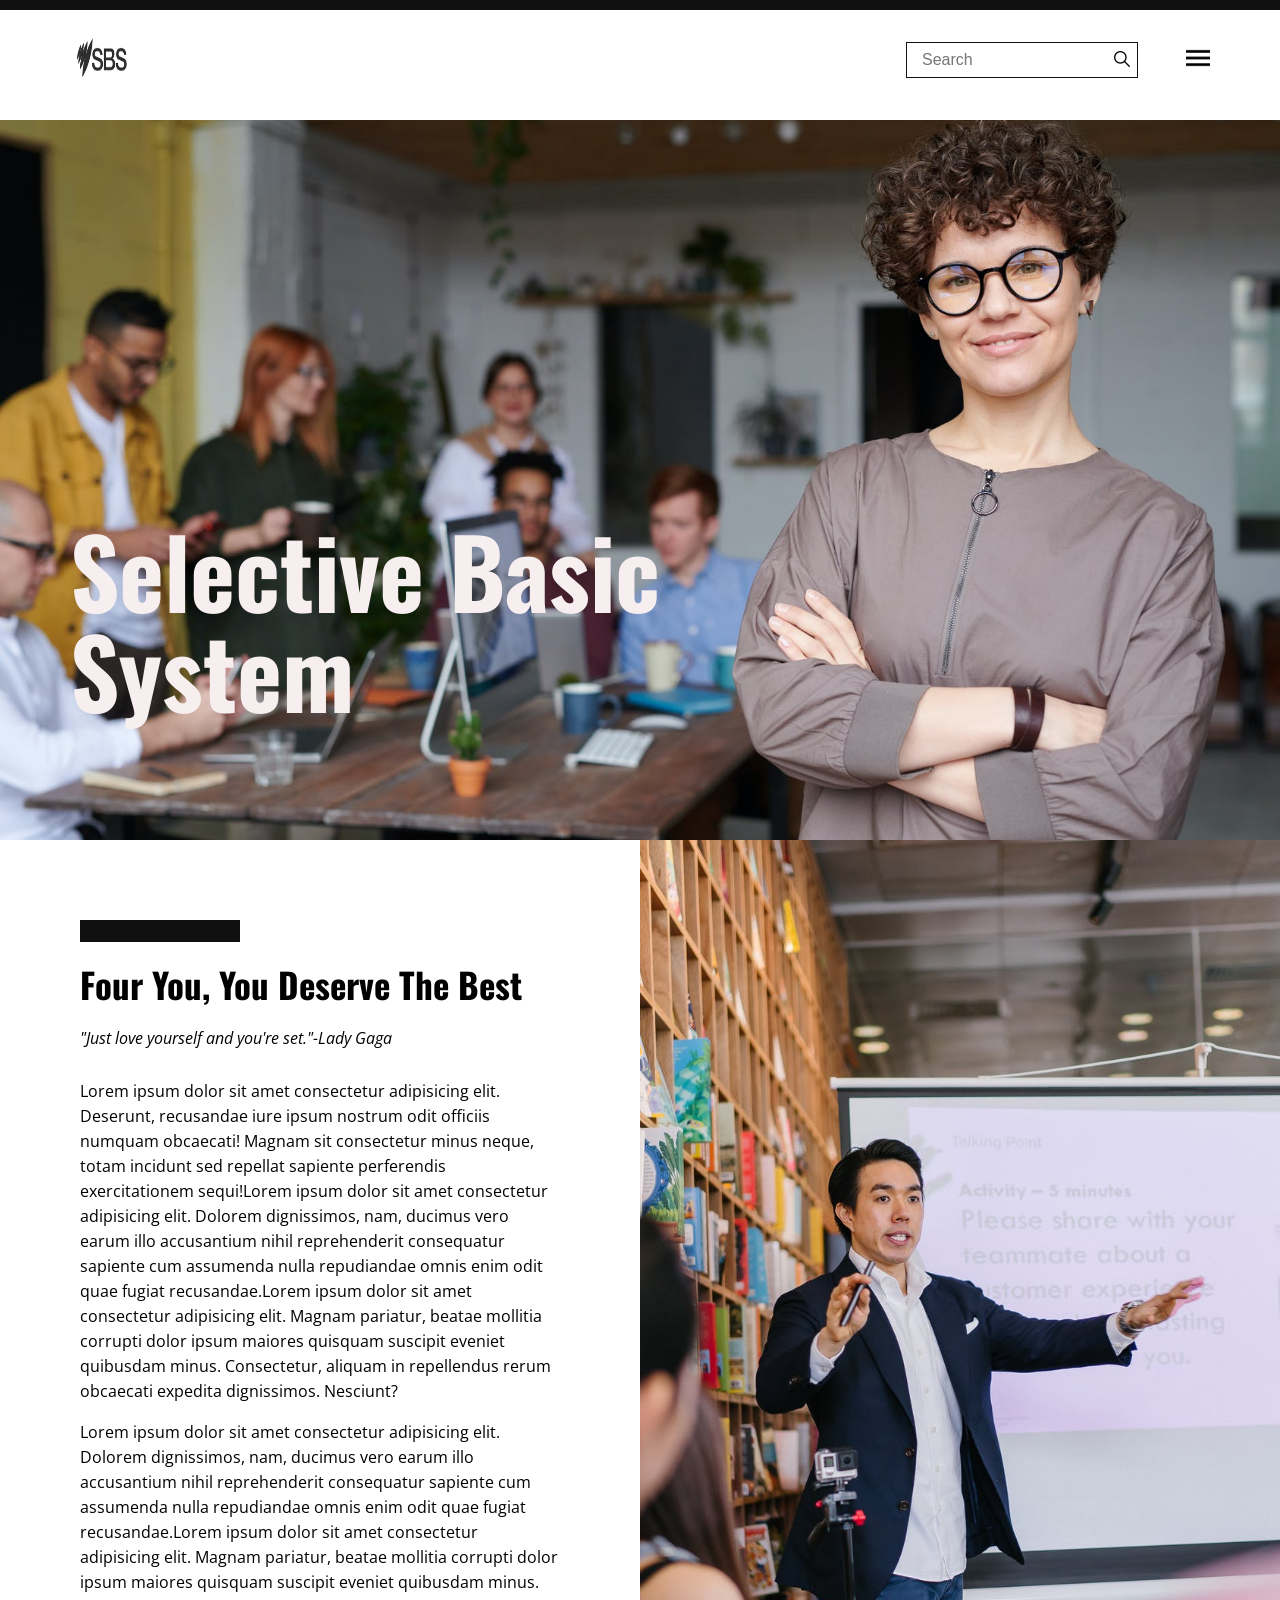
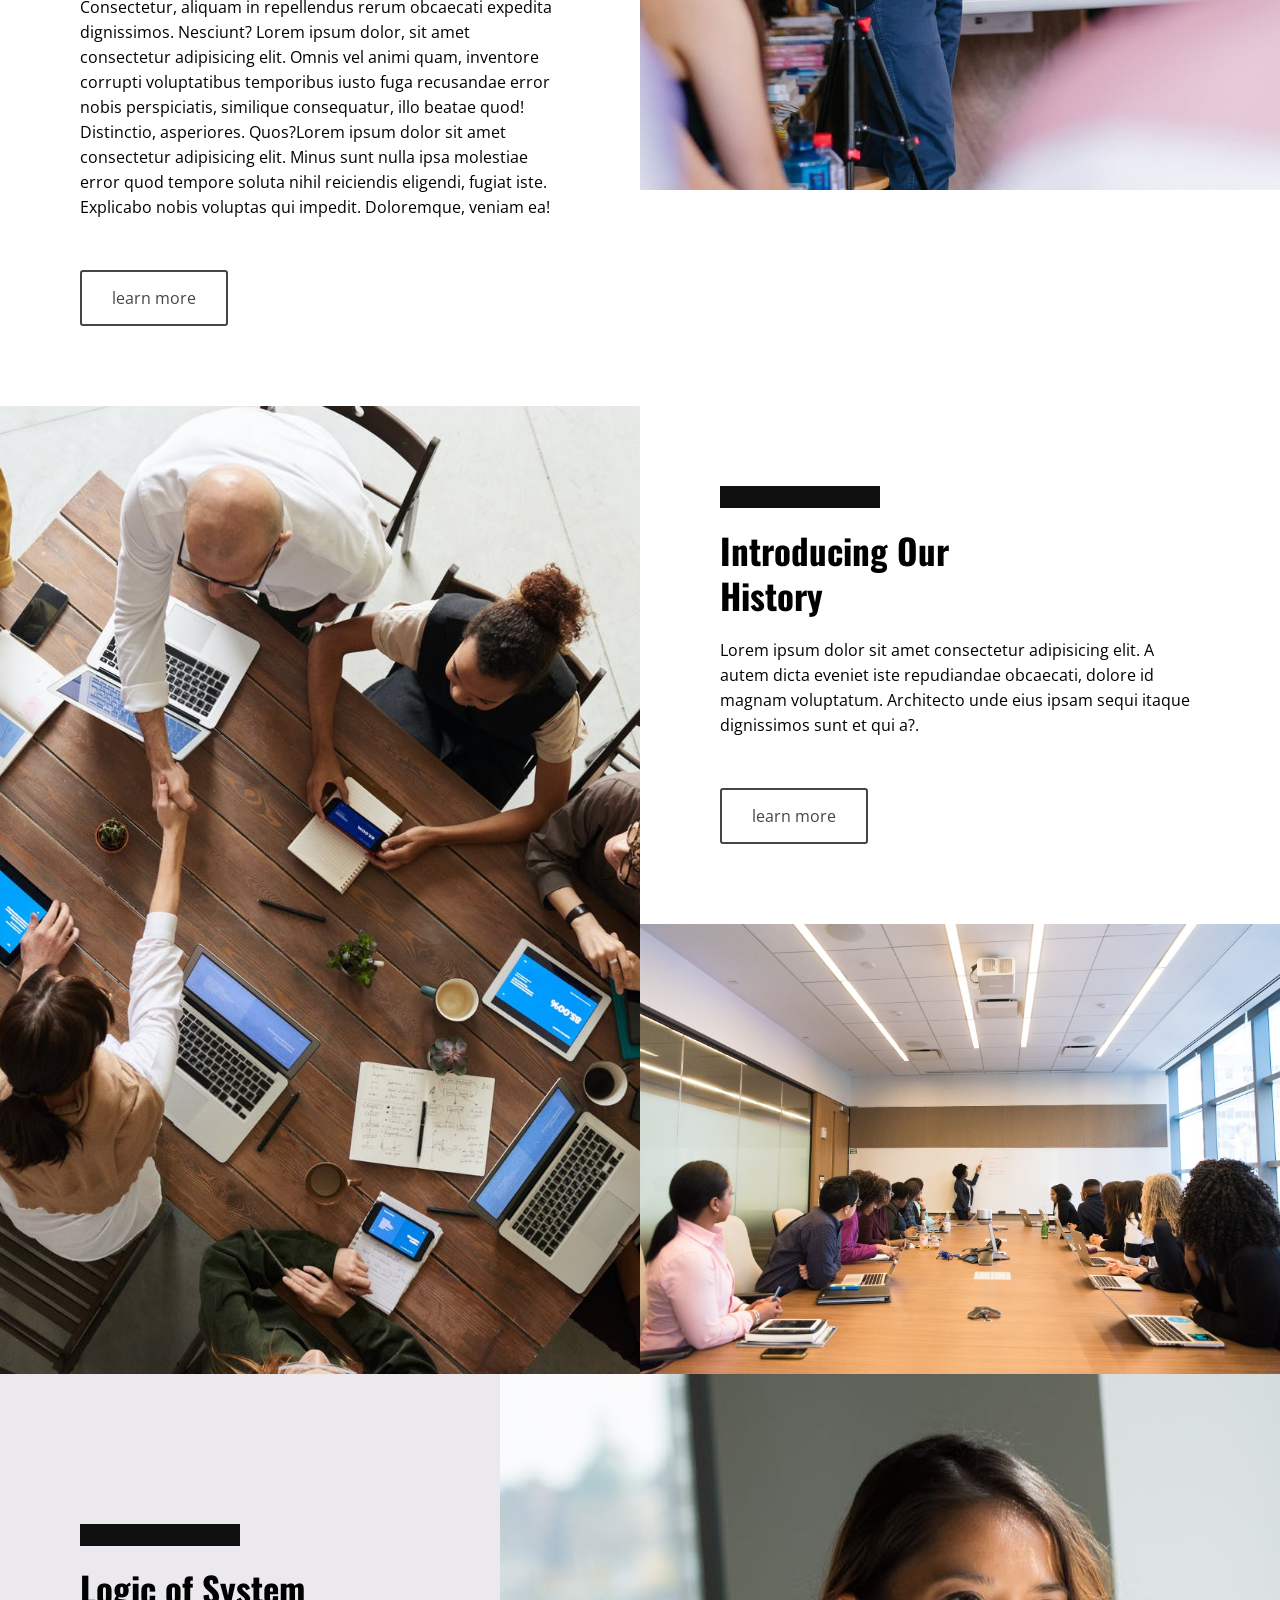
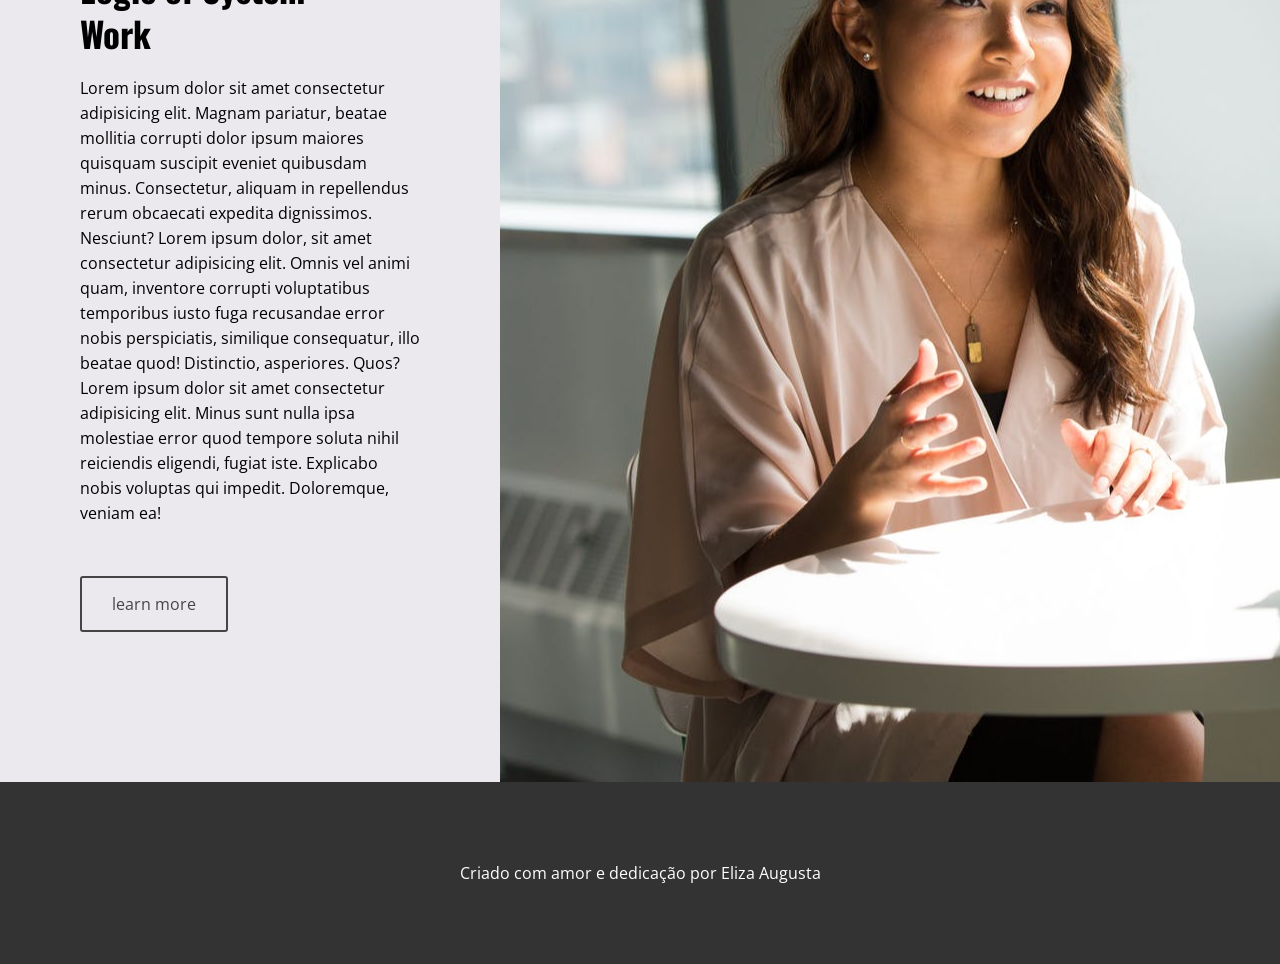
<file: index.html>
<!DOCTYPE html>
<html>
<head>
    <meta charset="UTF-8">
    <meta http-equiv="X-UA-Compatible" content="IE=edge">
    <meta name="viewport" content="width=device-width, initial-scale=1.0">
    <title>SBS</title>
    <style>
        @import url('https://fonts.googleapis.com/css2?family=Open+Sans:ital@0;1&family=Oswald:wght@400;700&display=swap');


body{
    font-family:'Open Sans',sans-serif;
    margin: 0;
	padding: 0;
	box-sizing: border-box;
}
header{
	height:120px;
}
header .line{
    background-color: #0f0f0f;
    height: 10px;
}
.container {
    max-width: 1140px;
    margin: auto;
}
.bar{
    background-color: #0f0f0f;
    width: 160px;
    height: 22px;
}
h1{
    font-size:6rem;
    font-weight: bold;
    font-family: 'Oswald',sans-serif;
    line-height: 100px;
    margin: 0;
    margin-bottom: 30px;
    color: rgb(247, 239, 239);
}
h2{
    font-weight: bold;
    font-family: 'Oswald',sans-serif;
    line-height: 45px;
    font-size: 35px;
    margin: 20px 0;
}
.button{
    display: inline-block;
    border: 2px solid #454545;
    padding: 15px 30px ;
    border-radius: 3px;
    color: #454545;
    text-decoration: none;
}
.button:hover{
    color: white;
    background-color: #454545;
}
.header--area {
    display: flex;
    justify-content: space-between;
    align-items: center;
    height: 100px;
}
.header--right{
    display: flex;
    align-items: center;
}
.header--left img{
    width: 64px;
    height: 64px;
}
.header--search form{
    display: flex;
}
.header--search input{
    font-size: 16px;
    padding: 8px 15px;
    border: 1px solid RGB(17,17,17);
    outline: 0;
    width: 100%;
    max-width: 220px;
}
.header--search button{
    border: 0;
    background: transparent;
    margin-left: -30px;
    cursor: pointer;
}
.header--search button img{
    width: 16px;
    height: 16px;
}
.header--menu{
    margin-left: 50px;
    cursor: pointer;
}
.header--menu img{
    width: 24px;
    height: 24px;
}
.banner {
    background-image: url('image1.jpeg');
    background-position: center;
    background-size: cover;
    padding-top: 400px;
    padding-bottom: 90px;
}
.banner--images{
    margin-top: 60px;
}
.banner--images img{
    width: 148px;
    height: 148px;
    border: 6px solid rgb(12, 14, 12);
    border-radius: 50%;
    margin-right: 40px;
}
.area1{
    display: grid;
    grid-template-columns: repeat(2,1fr);
}
.area1--content{
    padding: 80px;
    
}
.area1--img1{
    background-color: rgb(39, 43, 39);
    height: 350px;
    background-image: url('image2.jpeg');
    background-size: cover;
    background-position: center;
    padding-bottom: 600px;

}
.area1--quote{
    margin-bottom: 30px;
}
.area1--text{
    margin-bottom: 50px;
    line-height: 25px;
}
.area2{
    display: grid;
    grid-template-columns: repeat(2,1fr);
}
.area2--content{
    padding: 80px;
    
}
.area2--img1{
    background-color: rgb(30, 32, 30);
    height: 450px;
    background-image: url('image3.jpeg');
    background-size: cover;
    background-position: center;
}
.area2--img2{
    grid-column: 1 / 2;
    grid-row: 1 / 3;
    background-image: url('image4.jpeg');
    background-size: cover;
    background-position: center;
    padding-left: 50px;
}
.area2--text{
    margin-bottom: 50px;
    line-height: 25px;
}
.area4{
    display: grid;
    grid-template-columns: 500px 1fr;
    background-color: #ebe9ee;
}
.area4--content{
    padding: 150px 80px;
}
.area4--text{
    margin-bottom: 50px;
    line-height: 25px;
}
.area4--img1{
    background-image: url('image5.jpeg');
    background-position: left;
}
footer{
    background-color: #333;
    color: white;
    padding: 80px;
    text-align: center;
}
@media (min-width: 769px) and (max-width: 1140px){
    .container {
        padding-left: 20px;
        padding-right: 20px;
    }
}
@media (min-width: 426px) and (max-width: 768px){
    .container {
        padding-left: 20px;
        padding-right: 20px;
    }
    .area1{
        grid-template-columns: 3fr 2fr;
    }
    .area2{
        grid-template-columns: 2fr 3fr;
    }
}
@media (max-width:425px) {
    .container{
        padding-left: 20px;
        padding-right: 20px;
    }
    .header--menu{
        margin-left: 20px;
    }
    .header--search input{
        max-width: 80px;
    }
    h1{
        font-size: 50px;
        line-height: 50px;
    }
    .banner--images img{
        width: 70px;
        height: 70px;
        border: 3px solid #0c0c0c;
        border-radius: 50%;
        margin-right: 20px;
    }
    .area1,
    .area2,
    .area4 {
        grid-template-columns: 1fr;
    }
    .area1--content,
    .area2--content,
    .area4--content {
        padding: 40px;
    }
    footer{
        font-size: 16px;
        padding: 20px;
    }
    
}
    </style>
</head>
<body>
    <header>
        <div class="line"></div>
        <div class="container header--area">
            <div class="header--left">
                <a href="/"><img src="logo.png"></a>
            </div>
            <div class="header--right">
                <div class="header--search">
                    <form>
                        <input type="text" name="search" placeholder="Search"/>
                        <button>
                            <img src="loupe.png"/>
                        </button>
                    </form>
                </div>
                <div class="header--menu">
                    <img src="menu.png">
                </div>
            </div>
        </div>
    </header>
    <section class="banner">
        <div class="container">
            <h1>Selective Basic<br/>System</h1>
    </section>
    <section class="area1">
        <div class="area1--content">
            <div class="bar"></div>
            <h2>Four You, You Deserve The Best</h2>
            <div class="area1--quote"><em>"Just love yourself and you're set."-Lady Gaga</em></div>
            <div class="area1--text">Lorem ipsum dolor sit amet consectetur adipisicing elit. Deserunt, recusandae iure ipsum nostrum odit officiis numquam obcaecati! Magnam sit consectetur minus neque, totam incidunt sed repellat sapiente perferendis exercitationem sequi!Lorem ipsum dolor sit amet consectetur adipisicing elit. Dolorem dignissimos, nam, ducimus vero earum illo accusantium nihil reprehenderit consequatur sapiente cum assumenda nulla repudiandae omnis enim odit quae fugiat recusandae.Lorem ipsum dolor sit amet consectetur adipisicing elit. Magnam pariatur, beatae mollitia corrupti dolor ipsum maiores quisquam suscipit eveniet quibusdam minus. Consectetur, aliquam in repellendus rerum obcaecati expedita dignissimos. Nesciunt?<br/> <p>Lorem ipsum dolor sit amet consectetur adipisicing elit. Dolorem dignissimos, nam, ducimus vero earum illo accusantium nihil reprehenderit consequatur sapiente cum assumenda nulla repudiandae omnis enim odit quae fugiat recusandae.Lorem ipsum dolor sit amet consectetur adipisicing elit. Magnam pariatur, beatae mollitia corrupti dolor ipsum maiores quisquam suscipit eveniet quibusdam minus. Consectetur, aliquam in repellendus rerum obcaecati expedita dignissimos. Nesciunt?
            Lorem ipsum dolor, sit amet consectetur adipisicing elit. Omnis vel animi quam, inventore corrupti voluptatibus temporibus iusto fuga recusandae error nobis perspiciatis, similique consequatur, illo beatae quod! Distinctio, asperiores. Quos?Lorem ipsum dolor sit amet consectetur adipisicing elit. Minus sunt nulla ipsa molestiae error quod tempore soluta nihil reiciendis eligendi, fugiat iste. Explicabo nobis voluptas qui impedit. Doloremque, veniam ea!</p></div>

            <a href="" class="button">learn more</a>
        </div>
        <div class="area1--img1"></div>
        <div class="area1--img2"></div>
    </section>
    <section class="area2">
        <div class="area2--content">
            <div class="bar"></div>
            <h2>Introducing Our<br/>History</h2>
            <div class="area2--text">Lorem ipsum dolor sit amet consectetur adipisicing elit. A autem dicta eveniet iste repudiandae obcaecati, dolore id magnam voluptatum. Architecto unde eius ipsam sequi itaque dignissimos sunt et qui a?.</div>

            <a href="" class="button">learn more</a>
        </div>
        <div class="area2--img1"></div>
        <div class="area2--img2"></div>
    </section>
    <section class="area4">
        <div class="area4--content">
            <div class="bar"></div>
            <h2>Logic of System<br/> Work</h2>
            <div class="area4--text">Lorem ipsum dolor sit amet consectetur adipisicing elit. Magnam pariatur, beatae mollitia corrupti dolor ipsum maiores quisquam suscipit eveniet quibusdam minus. Consectetur, aliquam in repellendus rerum obcaecati expedita dignissimos. Nesciunt?
            Lorem ipsum dolor, sit amet consectetur adipisicing elit. Omnis vel animi quam, inventore corrupti voluptatibus temporibus iusto fuga recusandae error nobis perspiciatis, similique consequatur, illo beatae quod! Distinctio, asperiores. Quos?Lorem ipsum dolor sit amet consectetur adipisicing elit. Minus sunt nulla ipsa molestiae error quod tempore soluta nihil reiciendis eligendi, fugiat iste. Explicabo nobis voluptas qui impedit. Doloremque, veniam ea!
            </div>
            <a href="" class="button">learn more</a>
        </div>
        <div class="area4--img1"></div>
    </section>
    <footer>
        Criado com amor e dedicação por Eliza Augusta<br/>
    </footer>
</body>
</html>
</file>
